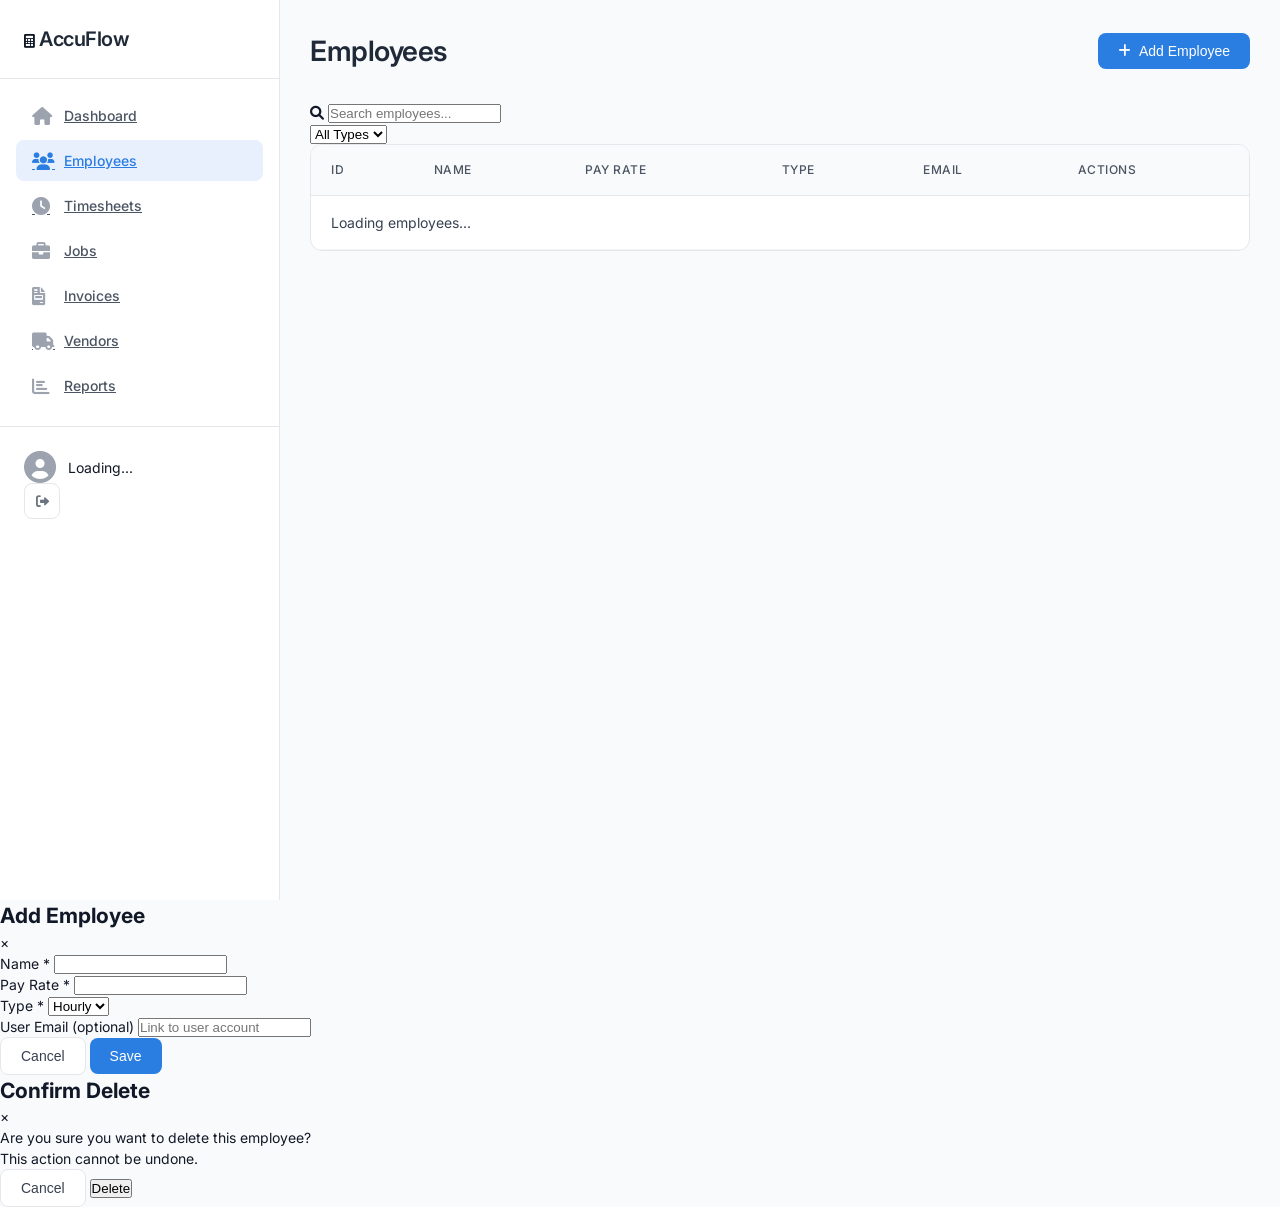
<file: api/pages/employees.html>
<!DOCTYPE html>
<html lang="en">
<head>
    <meta charset="UTF-8">
    <meta name="viewport" content="width=device-width, initial-scale=1.0">
    <title>Employees - AccuFlow</title>
    <link rel="stylesheet" href="../assets/css/style.css">
    <link rel="stylesheet" href="../assets/css/dashboard.css">
    <link href="https://fonts.googleapis.com/css2?family=Inter:wght@400;500;600;700&display=swap" rel="stylesheet">
    <link rel="stylesheet" href="https://cdnjs.cloudflare.com/ajax/libs/font-awesome/6.0.0/css/all.min.css">
</head>
<body>
    <div class="app-container">
        <!-- Sidebar Navigation -->
        <aside class="sidebar">
            <div class="logo">
                <i class="fas fa-calculator"></i>
                <span>AccuFlow</span>
            </div>
            
            <nav class="nav-menu">
                <a href="dashboard.html" class="nav-item">
                    <i class="fas fa-home"></i>
                    <span>Dashboard</span>
                </a>
                <a href="employees.html" class="nav-item active">
                    <i class="fas fa-users"></i>
                    <span>Employees</span>
                </a>
                <a href="timesheets.html" class="nav-item">
                    <i class="fas fa-clock"></i>
                    <span>Timesheets</span>
                </a>
                <a href="jobs.html" class="nav-item">
                    <i class="fas fa-briefcase"></i>
                    <span>Jobs</span>
                </a>
                <a href="invoices.html" class="nav-item">
                    <i class="fas fa-file-invoice"></i>
                    <span>Invoices</span>
                </a>
                <a href="vendors.html" class="nav-item">
                    <i class="fas fa-truck"></i>
                    <span>Vendors</span>
                </a>
                <a href="reports.html" class="nav-item">
                    <i class="fas fa-chart-bar"></i>
                    <span>Reports</span>
                </a>
            </nav>
            
            <div class="sidebar-footer">
                <div class="user-info">
                    <i class="fas fa-user-circle"></i>
                    <span id="userName">Loading...</span>
                </div>
                <button class="logout-btn" onclick="logout()">
                    <i class="fas fa-sign-out-alt"></i>
                </button>
            </div>
        </aside>
        
        <!-- Main Content -->
        <main class="main-content">
            <header class="content-header">
                <h1>Employees</h1>
                <button class="btn-primary" onclick="openAddEmployeeModal()">
                    <i class="fas fa-plus"></i> Add Employee
                </button>
            </header>
            
            <!-- Filters -->
            <div class="filters-bar">
                <div class="search-box">
                    <i class="fas fa-search"></i>
                    <input type="text" id="searchInput" placeholder="Search employees..." onkeyup="filterEmployees()">
                </div>
                <div class="filter-options">
                    <select id="typeFilter" onchange="filterEmployees()">
                        <option value="">All Types</option>
                        <option value="Hourly">Hourly</option>
                        <option value="Salary">Salary</option>
                    </select>
                </div>
            </div>
            
            <!-- Employees Table -->
            <div class="table-container">
                <table class="data-table" id="employeesTable">
                    <thead>
                        <tr>
                            <th>ID</th>
                            <th>Name</th>
                            <th>Pay Rate</th>
                            <th>Type</th>
                            <th>Email</th>
                            <th>Actions</th>
                        </tr>
                    </thead>
                    <tbody id="employeesTableBody">
                        <tr>
                            <td colspan="6" class="text-center">Loading employees...</td>
                        </tr>
                    </tbody>
                </table>
            </div>
        </main>
    </div>
    
    <!-- Add/Edit Employee Modal -->
    <div id="employeeModal" class="modal">
        <div class="modal-content">
            <div class="modal-header">
                <h2 id="modalTitle">Add Employee</h2>
                <span class="close" onclick="closeModal()">&times;</span>
            </div>
            <form id="employeeForm" onsubmit="saveEmployee(event)">
                <input type="hidden" id="employeeId">
                <div class="form-group">
                    <label for="name">Name *</label>
                    <input type="text" id="name" required>
                </div>
                <div class="form-group">
                    <label for="payRate">Pay Rate *</label>
                    <input type="number" id="payRate" step="0.01" required>
                </div>
                <div class="form-group">
                    <label for="type">Type *</label>
                    <select id="type" required>
                        <option value="Hourly">Hourly</option>
                        <option value="Salary">Salary</option>
                    </select>
                </div>
                <div class="form-group">
                    <label for="userEmail">User Email (optional)</label>
                    <input type="email" id="userEmail" placeholder="Link to user account">
                </div>
                <div class="modal-footer">
                    <button type="button" class="btn-secondary" onclick="closeModal()">Cancel</button>
                    <button type="submit" class="btn-primary">Save</button>
                </div>
            </form>
        </div>
    </div>
    
    <!-- Delete Confirmation Modal -->
    <div id="deleteModal" class="modal">
        <div class="modal-content modal-small">
            <div class="modal-header">
                <h2>Confirm Delete</h2>
                <span class="close" onclick="closeDeleteModal()">&times;</span>
            </div>
            <div class="modal-body">
                <p>Are you sure you want to delete this employee?</p>
                <p class="warning">This action cannot be undone.</p>
            </div>
            <div class="modal-footer">
                <button type="button" class="btn-secondary" onclick="closeDeleteModal()">Cancel</button>
                <button type="button" class="btn-danger" onclick="confirmDelete()">Delete</button>
            </div>
        </div>
    </div>
    
    <script src="../assets/js/api.js"></script>
    <script src="../assets/js/auth.js"></script>
    <script src="../assets/js/employees.js"></script>
</body>
</html>
</file>
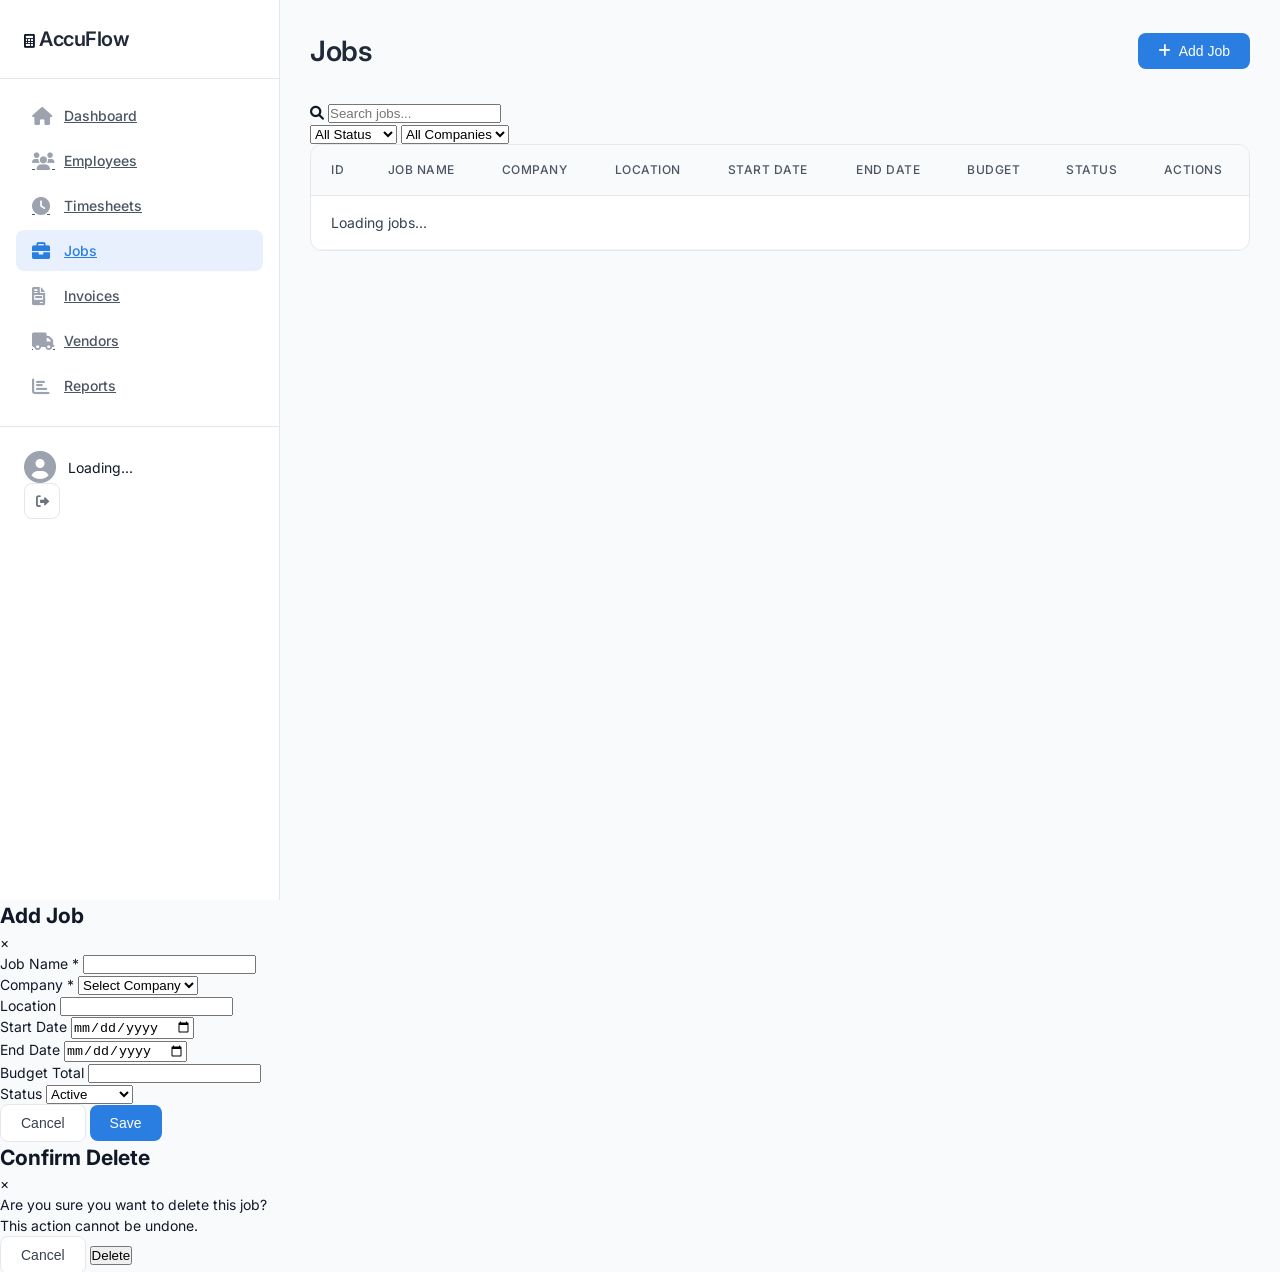
<file: api/pages/invoices.html>
<!DOCTYPE html>
<html lang="en">
<head>
    <meta charset="UTF-8">
    <meta name="viewport" content="width=device-width, initial-scale=1.0">
    <title>Jobs - AccuFlow</title>
    <link rel="stylesheet" href="../assets/css/style.css">
    <link rel="stylesheet" href="../assets/css/dashboard.css">
    <link href="https://fonts.googleapis.com/css2?family=Inter:wght@400;500;600;700&display=swap" rel="stylesheet">
    <link rel="stylesheet" href="https://cdnjs.cloudflare.com/ajax/libs/font-awesome/6.0.0/css/all.min.css">
</head>
<body>
    <div class="app-container">
        <!-- Sidebar Navigation -->
        <aside class="sidebar">
            <div class="logo">
                <i class="fas fa-calculator"></i>
                <span>AccuFlow</span>
            </div>
            
            <nav class="nav-menu">
                <a href="dashboard.html" class="nav-item">
                    <i class="fas fa-home"></i>
                    <span>Dashboard</span>
                </a>
                <a href="employees.html" class="nav-item">
                    <i class="fas fa-users"></i>
                    <span>Employees</span>
                </a>
                <a href="timesheets.html" class="nav-item">
                    <i class="fas fa-clock"></i>
                    <span>Timesheets</span>
                </a>
                <a href="jobs.html" class="nav-item active">
                    <i class="fas fa-briefcase"></i>
                    <span>Jobs</span>
                </a>
                <a href="invoices.html" class="nav-item">
                    <i class="fas fa-file-invoice"></i>
                    <span>Invoices</span>
                </a>
                <a href="vendors.html" class="nav-item">
                    <i class="fas fa-truck"></i>
                    <span>Vendors</span>
                </a>
                <a href="reports.html" class="nav-item">
                    <i class="fas fa-chart-bar"></i>
                    <span>Reports</span>
                </a>
            </nav>
            
            <div class="sidebar-footer">
                <div class="user-info">
                    <i class="fas fa-user-circle"></i>
                    <span id="userName">Loading...</span>
                </div>
                <button class="logout-btn" onclick="logout()">
                    <i class="fas fa-sign-out-alt"></i>
                </button>
            </div>
        </aside>
        
        <!-- Main Content -->
        <main class="main-content">
            <header class="content-header">
                <h1>Jobs</h1>
                <button class="btn-primary" onclick="openAddJobModal()">
                    <i class="fas fa-plus"></i> Add Job
                </button>
            </header>
            
            <!-- Filters -->
            <div class="filters-bar">
                <div class="search-box">
                    <i class="fas fa-search"></i>
                    <input type="text" id="searchInput" placeholder="Search jobs..." onkeyup="filterJobs()">
                </div>
                <div class="filter-options">
                    <select id="statusFilter" onchange="filterJobs()">
                        <option value="">All Status</option>
                        <option value="Active">Active</option>
                        <option value="Completed">Completed</option>
                        <option value="Retainage">Retainage</option>
                    </select>
                    <select id="companyFilter" onchange="filterJobs()">
                        <option value="">All Companies</option>
                    </select>
                </div>
            </div>
            
            <!-- Jobs Table -->
            <div class="table-container">
                <table class="data-table" id="jobsTable">
                    <thead>
                        <tr>
                            <th>ID</th>
                            <th>Job Name</th>
                            <th>Company</th>
                            <th>Location</th>
                            <th>Start Date</th>
                            <th>End Date</th>
                            <th>Budget</th>
                            <th>Status</th>
                            <th>Actions</th>
                        </tr>
                    </thead>
                    <tbody id="jobsTableBody">
                        <tr>
                            <td colspan="9" class="text-center">Loading jobs...</td>
                        </tr>
                    </tbody>
                </table>
            </div>
        </main>
    </div>
    
    <!-- Add/Edit Job Modal -->
    <div id="jobModal" class="modal">
        <div class="modal-content">
            <div class="modal-header">
                <h2 id="modalTitle">Add Job</h2>
                <span class="close" onclick="closeModal()">&times;</span>
            </div>
            <form id="jobForm" onsubmit="saveJob(event)">
                <input type="hidden" id="jobId">
                
                <div class="form-group">
                    <label for="jobName">Job Name *</label>
                    <input type="text" id="jobName" required>
                </div>
                
                <div class="form-group">
                    <label for="companyId">Company *</label>
                    <select id="companyId" required>
                        <option value="">Select Company</option>
                    </select>
                </div>
                
                <div class="form-group">
                    <label for="location">Location</label>
                    <input type="text" id="location">
                </div>
                
                <div class="form-row">
                    <div class="form-group">
                        <label for="startDate">Start Date</label>
                        <input type="date" id="startDate">
                    </div>
                    
                    <div class="form-group">
                        <label for="endDate">End Date</label>
                        <input type="date" id="endDate">
                    </div>
                </div>
                
                <div class="form-group">
                    <label for="budgetTotal">Budget Total</label>
                    <input type="number" id="budgetTotal" step="0.01" min="0">
                </div>
                
                <div class="form-group">
                    <label for="status">Status</label>
                    <select id="status">
                        <option value="Active">Active</option>
                        <option value="Completed">Completed</option>
                        <option value="Retainage">Retainage</option>
                    </select>
                </div>
                
                <div class="modal-footer">
                    <button type="button" class="btn-secondary" onclick="closeModal()">Cancel</button>
                    <button type="submit" class="btn-primary">Save</button>
                </div>
            </form>
        </div>
    </div>
    
    <!-- Delete Confirmation Modal -->
    <div id="deleteModal" class="modal">
        <div class="modal-content modal-small">
            <div class="modal-header">
                <h2>Confirm Delete</h2>
                <span class="close" onclick="closeDeleteModal()">&times;</span>
            </div>
            <div class="modal-body">
                <p>Are you sure you want to delete this job?</p>
                <p class="warning">This action cannot be undone.</p>
            </div>
            <div class="modal-footer">
                <button type="button" class="btn-secondary" onclick="closeDeleteModal()">Cancel</button>
                <button type="button" class="btn-danger" onclick="confirmDelete()">Delete</button>
            </div>
        </div>
    </div>
    
    <script src="../assets/js/api.js"></script>
    <script src="../assets/js/auth.js"></script>
    <script src="../assets/js/jobs.js"></script>
</body>
</html>
</file>
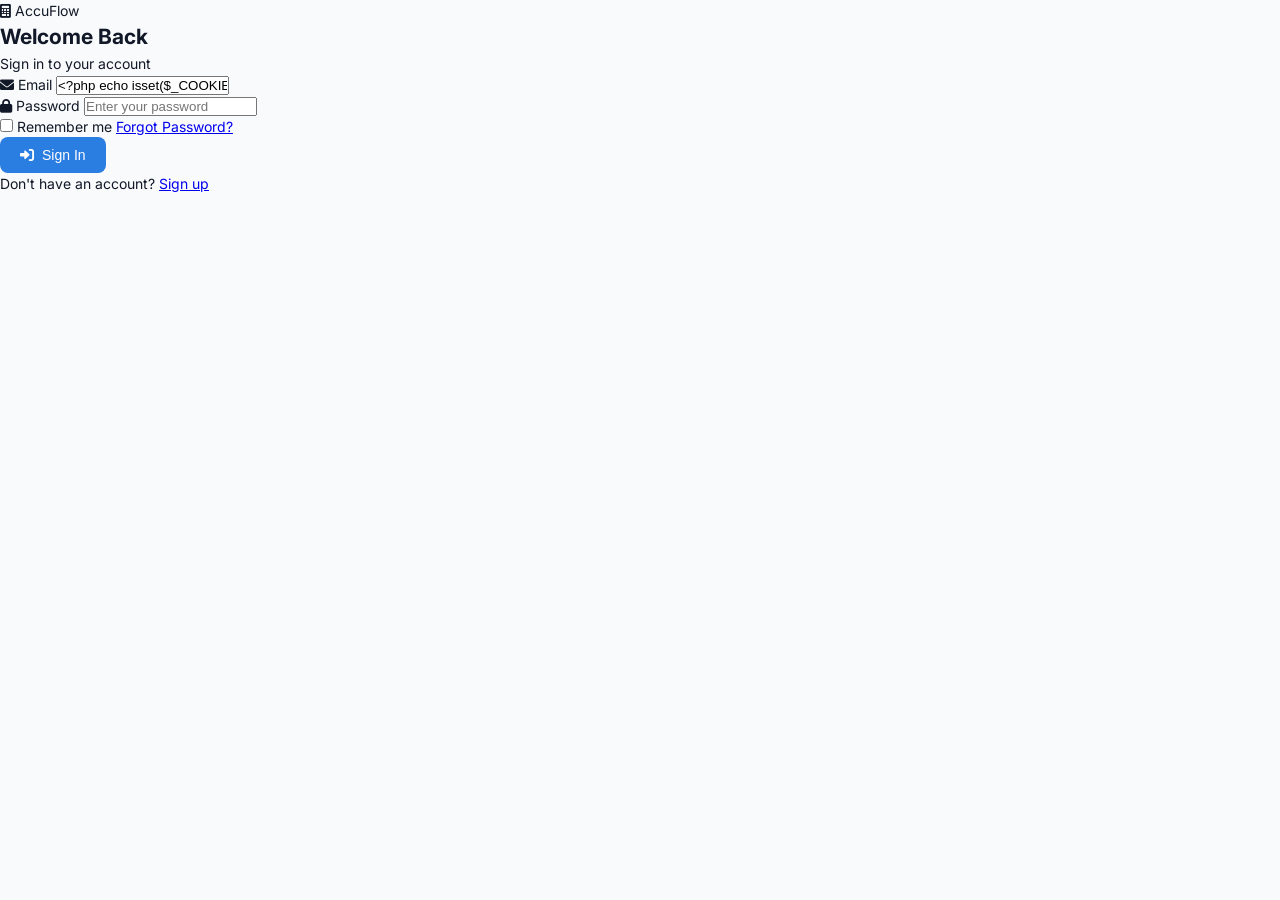
<file: api/pages/login.htm>
<!DOCTYPE html>
<html lang="en">
<head>
    <meta charset="UTF-8">
    <meta name="viewport" content="width=device-width, initial-scale=1.0">
    <title>Login - AccuFlow</title>
    <link rel="stylesheet" href="../assets/css/style.css">
    <link href="https://fonts.googleapis.com/css2?family=Inter:wght@400;500;600;700&display=swap" rel="stylesheet">
    <link rel="stylesheet" href="https://cdnjs.cloudflare.com/ajax/libs/font-awesome/6.0.0/css/all.min.css">
</head>
<body class="auth-body">
    <div class="auth-container">
        <div class="auth-card">
            <div class="auth-header">
                <div class="logo">
                    <i class="fas fa-calculator"></i>
                    <span>AccuFlow</span>
                </div>
                <h2>Welcome Back</h2>
                <p>Sign in to your account</p>
            </div>
            
            <form id="loginForm" class="auth-form">
                <div class="form-group">
                    <label for="email">
                        <i class="fas fa-envelope"></i>
                        Email
                    </label>
                    <input type="email" id="email" name="email" required placeholder="Enter your email"
                           value="<?php echo isset($_COOKIE['remember_email']) ? $_COOKIE['remember_email'] : ''; ?>">
                </div>
                
                <div class="form-group">
                    <label for="password">
                        <i class="fas fa-lock"></i>
                        Password
                    </label>
                    <input type="password" id="password" name="password" required placeholder="Enter your password">
                </div>
                
                <div class="form-options">
                    <label class="checkbox">
                        <input type="checkbox" name="remember">
                        <span>Remember me</span>
                    </label>
                    <a href="#" class="forgot-link">Forgot Password?</a>
                </div>
                
                <button type="submit" class="btn-primary btn-block">
                    <i class="fas fa-sign-in-alt"></i>
                    Sign In
                </button>
            </form>
            
            <div class="auth-footer">
                <p>Don't have an account? <a href="#" onclick="showRegister()">Sign up</a></p>
            </div>
        </div>
        
        <!-- Register Form (Hidden by default) -->
        <div class="auth-card" id="registerCard" style="display: none;">
            <div class="auth-header">
                <div class="logo">
                    <i class="fas fa-calculator"></i>
                    <span>AccuFlow</span>
                </div>
                <h2>Create Account</h2>
                <p>Start your free trial</p>
            </div>
            
            <form id="registerForm" class="auth-form">
                <div class="form-group">
                    <label for="reg-fullname">
                        <i class="fas fa-user"></i>
                        Full Name
                    </label>
                    <input type="text" id="reg-fullname" name="fullName" required placeholder="Enter your full name">
                </div>
                
                <div class="form-group">
                    <label for="reg-email">
                        <i class="fas fa-envelope"></i>
                        Email
                    </label>
                    <input type="email" id="reg-email" name="email" required placeholder="Enter your email">
                </div>
                
                <div class="form-group">
                    <label for="reg-password">
                        <i class="fas fa-lock"></i>
                        Password
                    </label>
                    <input type="password" id="reg-password" name="password" required placeholder="Create a password (min. 8 characters)">
                </div>
                
                <div class="form-group">
                    <label for="reg-role">
                        <i class="fas fa-briefcase"></i>
                        Role
                    </label>
                    <select id="reg-role" name="role">
                        <option value="employee">Employee</option>
                        <option value="accountant">Accountant</option>
                        <option value="manager">Manager</option>
                        <option value="admin">Admin</option>
                    </select>
                </div>
                
                <button type="submit" class="btn-primary btn-block">
                    <i class="fas fa-user-plus"></i>
                    Sign Up
                </button>
            </form>
            
            <div class="auth-footer">
                <p>Already have an account? <a href="#" onclick="showLogin()">Sign in</a></p>
            </div>
        </div>
    </div>
    
    <script src="../assets/js/api.js"></script>
    <script src="../assets/js/auth.js"></script>
</body>
</html>
</file>
<file: api/assets/css/style.css>
/* assets/css/style.css - Modern Zoho-inspired design */
* {
    margin: 0;
    padding: 0;
    box-sizing: border-box;
}

:root {
    --primary: #2a7de1;
    --primary-light: #e8f0fe;
    --primary-dark: #1a5cb0;
    --secondary: #6b7280;
    --success: #10b981;
    --success-light: #e6f7f0;
    --warning: #f59e0b;
    --warning-light: #fff4e5;
    --danger: #ef4444;
    --danger-light: #fee9e9;
    --info: #3b82f6;
    --info-light: #e5efff;
    
    --gray-50: #f9fafb;
    --gray-100: #f3f4f6;
    --gray-200: #e5e7eb;
    --gray-300: #d1d5db;
    --gray-400: #9ca3af;
    --gray-500: #6b7280;
    --gray-600: #4b5563;
    --gray-700: #374151;
    --gray-800: #1f2937;
    --gray-900: #111827;
    
    --sidebar-width: 280px;
    --header-height: 70px;
    --border-radius: 12px;
    --border-radius-sm: 8px;
    --box-shadow: 0 1px 3px rgba(0,0,0,0.1);
    --box-shadow-lg: 0 10px 25px -5px rgba(0,0,0,0.1);
    --transition: all 0.2s ease;
}

body {
    font-family: 'Inter', -apple-system, BlinkMacSystemFont, sans-serif;
    background: var(--gray-50);
    color: var(--gray-900);
    font-size: 14px;
    line-height: 1.5;
}

/* App Layout */
.app-container {
    display: flex;
    min-height: 100vh;
}

/* Modern Sidebar */
.sidebar {
    width: var(--sidebar-width);
    background: white;
    border-right: 1px solid var(--gray-200);
    position: fixed;
    height: 100vh;
    overflow-y: auto;
    box-shadow: none;
}

.sidebar .logo {
    padding: 24px;
    border-bottom: 1px solid var(--gray-200);
}

.sidebar .logo span {
    font-size: 20px;
    font-weight: 600;
    color: var(--gray-800);
    letter-spacing: -0.5px;
}

.sidebar .nav-menu {
    padding: 16px;
}

.sidebar .nav-item {
    display: flex;
    align-items: center;
    gap: 12px;
    padding: 10px 16px;
    color: var(--gray-600);
    border-radius: 8px;
    margin-bottom: 4px;
    font-weight: 500;
    transition: var(--transition);
}

.sidebar .nav-item i {
    width: 20px;
    font-size: 18px;
    color: var(--gray-400);
}

.sidebar .nav-item:hover {
    background: var(--gray-50);
    color: var(--gray-900);
}

.sidebar .nav-item:hover i {
    color: var(--primary);
}

.sidebar .nav-item.active {
    background: var(--primary-light);
    color: var(--primary);
}

.sidebar .nav-item.active i {
    color: var(--primary);
}

.sidebar-footer {
    padding: 24px;
    border-top: 1px solid var(--gray-200);
}

.user-info {
    display: flex;
    align-items: center;
    gap: 12px;
}

.user-info i {
    font-size: 32px;
    color: var(--gray-400);
}

.user-details {
    flex: 1;
}

.user-name {
    font-weight: 600;
    color: var(--gray-900);
}

.user-role {
    font-size: 12px;
    color: var(--gray-500);
}

.logout-btn {
    width: 36px;
    height: 36px;
    border-radius: 8px;
    border: 1px solid var(--gray-200);
    background: white;
    color: var(--gray-500);
    cursor: pointer;
    transition: var(--transition);
}

.logout-btn:hover {
    background: var(--danger-light);
    color: var(--danger);
    border-color: var(--danger);
}

/* Main Content */
.main-content {
    flex: 1;
    margin-left: var(--sidebar-width);
    padding: 30px;
}

/* Header */
.content-header {
    display: flex;
    justify-content: space-between;
    align-items: center;
    margin-bottom: 30px;
}

.content-header h1 {
    font-size: 28px;
    font-weight: 600;
    color: var(--gray-800);
    letter-spacing: -0.5px;
}

/* KPI Cards - Zoho Style */
.kpi-grid {
    display: grid;
    grid-template-columns: repeat(4, 1fr);
    gap: 20px;
    margin-bottom: 30px;
}

.kpi-card {
    background: white;
    border-radius: 12px;
    padding: 20px;
    border: 1px solid var(--gray-200);
    transition: var(--transition);
}

.kpi-card:hover {
    box-shadow: var(--box-shadow-lg);
    border-color: var(--primary-light);
}

.kpi-header {
    display: flex;
    justify-content: space-between;
    align-items: center;
    margin-bottom: 12px;
}

.kpi-header h3 {
    font-size: 14px;
    font-weight: 500;
    color: var(--gray-500);
    text-transform: uppercase;
    letter-spacing: 0.5px;
}

.kpi-icon {
    width: 36px;
    height: 36px;
    border-radius: 10px;
    display: flex;
    align-items: center;
    justify-content: center;
}

.kpi-icon.blue {
    background: var(--info-light);
    color: var(--info);
}

.kpi-icon.green {
    background: var(--success-light);
    color: var(--success);
}

.kpi-icon.purple {
    background: #f3e8ff;
    color: #8b5cf6;
}

.kpi-icon.orange {
    background: var(--warning-light);
    color: var(--warning);
}

.kpi-value {
    font-size: 28px;
    font-weight: 600;
    color: var(--gray-800);
    margin-bottom: 8px;
}

.kpi-footer {
    display: flex;
    align-items: center;
    gap: 8px;
    font-size: 13px;
}

.kpi-trend {
    padding: 4px 8px;
    border-radius: 20px;
    font-weight: 500;
}

.kpi-trend.positive {
    background: var(--success-light);
    color: var(--success);
}

.kpi-trend.negative {
    background: var(--danger-light);
    color: var(--danger);
}

/* Split Layout - Zoho Style */
.split-layout {
    display: grid;
    grid-template-columns: 1fr 1fr;
    gap: 20px;
    margin-bottom: 30px;
}

/* Cards */
.card {
    background: white;
    border-radius: 12px;
    border: 1px solid var(--gray-200);
    overflow: hidden;
}

.card-header {
    padding: 20px;
    border-bottom: 1px solid var(--gray-200);
    display: flex;
    justify-content: space-between;
    align-items: center;
}

.card-header h3 {
    font-size: 16px;
    font-weight: 600;
    color: var(--gray-800);
}

.card-body {
    padding: 20px;
}

/* Totals Cards */
.totals-card {
    background: linear-gradient(135deg, var(--primary) 0%, var(--primary-dark) 100%);
    color: white;
    padding: 24px;
    border-radius: 12px;
}

.totals-label {
    font-size: 13px;
    opacity: 0.9;
    margin-bottom: 8px;
    text-transform: uppercase;
    letter-spacing: 0.5px;
}

.totals-value {
    font-size: 32px;
    font-weight: 600;
    margin-bottom: 16px;
}

.totals-breakdown {
    display: flex;
    gap: 20px;
    padding-top: 16px;
    border-top: 1px solid rgba(255,255,255,0.2);
}

.breakdown-item {
    flex: 1;
}

.breakdown-label {
    font-size: 12px;
    opacity: 0.8;
    margin-bottom: 4px;
}

.breakdown-amount {
    font-weight: 600;
}

/* Cash Flow Chart */
.chart-container {
    background: white;
    border-radius: 12px;
    border: 1px solid var(--gray-200);
    padding: 20px;
    margin-bottom: 30px;
}

.chart-header {
    display: flex;
    justify-content: space-between;
    align-items: center;
    margin-bottom: 20px;
}

.chart-header h3 {
    font-size: 16px;
    font-weight: 600;
    color: var(--gray-800);
}

.chart-months {
    display: flex;
    justify-content: space-between;
    margin: 20px 0;
    color: var(--gray-500);
    font-size: 12px;
}

.chart-bars {
    display: flex;
    justify-content: space-between;
    align-items: flex-end;
    height: 200px;
    margin-bottom: 20px;
}

.bar-container {
    flex: 1;
    display: flex;
    flex-direction: column;
    align-items: center;
    gap: 8px;
}

.bar {
    width: 30px;
    background: var(--primary);
    border-radius: 6px 6px 0 0;
    transition: height 0.3s ease;
}

.bar.income {
    background: var(--success);
}

.bar.expense {
    background: var(--danger);
}

.bar-label {
    font-size: 11px;
    color: var(--gray-500);
}

.cash-flow-summary {
    display: flex;
    justify-content: space-between;
    padding: 20px;
    background: var(--gray-50);
    border-radius: 8px;
    margin-top: 20px;
}

.summary-item {
    text-align: center;
    flex: 1;
}

.summary-label {
    font-size: 12px;
    color: var(--gray-500);
    margin-bottom: 4px;
}

.summary-value {
    font-weight: 600;
    color: var(--gray-800);
}

/* Tables */
.table-container {
    background: white;
    border-radius: 12px;
    border: 1px solid var(--gray-200);
    overflow: hidden;
}

.data-table {
    width: 100%;
    border-collapse: collapse;
}

.data-table th {
    background: var(--gray-50);
    padding: 16px 20px;
    text-align: left;
    font-weight: 500;
    color: var(--gray-600);
    font-size: 12px;
    text-transform: uppercase;
    letter-spacing: 0.5px;
    border-bottom: 1px solid var(--gray-200);
}

.data-table td {
    padding: 16px 20px;
    border-bottom: 1px solid var(--gray-100);
    color: var(--gray-700);
}

.data-table tr:hover td {
    background: var(--gray-50);
}

/* Buttons */
.btn-primary, .btn-secondary {
    padding: 10px 20px;
    border-radius: 8px;
    font-weight: 500;
    font-size: 14px;
    cursor: pointer;
    transition: var(--transition);
    border: none;
    display: inline-flex;
    align-items: center;
    gap: 8px;
}

.btn-primary {
    background: var(--primary);
    color: white;
}

.btn-primary:hover {
    background: var(--primary-dark);
}

.btn-secondary {
    background: white;
    color: var(--gray-700);
    border: 1px solid var(--gray-200);
}

.btn-secondary:hover {
    background: var(--gray-50);
    border-color: var(--gray-300);
}

/* Badges */
.badge {
    padding: 4px 8px;
    border-radius: 20px;
    font-size: 12px;
    font-weight: 500;
}

.badge-success {
    background: var(--success-light);
    color: var(--success);
}

.badge-warning {
    background: var(--warning-light);
    color: var(--warning);
}

.badge-danger {
    background: var(--danger-light);
    color: var(--danger);
}

.badge-info {
    background: var(--info-light);
    color: var(--info);
}

/* Responsive */
@media (max-width: 1200px) {
    .kpi-grid {
        grid-template-columns: repeat(2, 1fr);
    }
}

@media (max-width: 768px) {
    .sidebar {
        transform: translateX(-100%);
    }
    
    .sidebar.show {
        transform: translateX(0);
    }
    
    .main-content {
        margin-left: 0;
    }
    
    .kpi-grid {
        grid-template-columns: 1fr;
    }
    
    .split-layout {
        grid-template-columns: 1fr;
    }
}
</file>
<file: api/assets/css/dashboard.css>
/* assets/css/dashboard.css */
/* Dashboard specific styles */

/* Welcome Banner */
.welcome-banner {
    background: linear-gradient(135deg, var(--primary-color), var(--primary-dark));
    color: white;
    padding: 30px;
    border-radius: var(--border-radius);
    margin-bottom: 30px;
    position: relative;
    overflow: hidden;
}

.welcome-banner::before {
    content: '';
    position: absolute;
    top: -50%;
    right: -50%;
    width: 200%;
    height: 200%;
    background: radial-gradient(circle, rgba(255,255,255,0.1) 0%, transparent 70%);
    animation: rotate 20s linear infinite;
}

@keyframes rotate {
    from { transform: rotate(0deg); }
    to { transform: rotate(360deg); }
}

.welcome-banner h2 {
    color: white;
    font-size: 28px;
    margin-bottom: 10px;
    position: relative;
}

.welcome-banner p {
    color: rgba(255,255,255,0.9);
    font-size: 16px;
    max-width: 600px;
    position: relative;
}

/* Quick Actions */
.quick-actions {
    display: grid;
    grid-template-columns: repeat(auto-fit, minmax(150px, 1fr));
    gap: 15px;
    margin-bottom: 30px;
}

.quick-action-btn {
    background: white;
    border: none;
    padding: 20px;
    border-radius: var(--border-radius);
    box-shadow: var(--box-shadow);
    cursor: pointer;
    transition: var(--transition);
    display: flex;
    flex-direction: column;
    align-items: center;
    gap: 10px;
    color: var(--gray-700);
}

.quick-action-btn:hover {
    transform: translateY(-5px);
    box-shadow: var(--box-shadow-lg);
    color: var(--primary-color);
}

.quick-action-btn i {
    font-size: 24px;
    color: var(--primary-color);
}

.quick-action-btn span {
    font-size: 14px;
    font-weight: 500;
}

/* Activity Timeline */
.activity-timeline {
    background: white;
    border-radius: var(--border-radius);
    padding: 20px;
    box-shadow: var(--box-shadow);
}

.timeline {
    position: relative;
    padding-left: 30px;
}

.timeline::before {
    content: '';
    position: absolute;
    left: 10px;
    top: 0;
    bottom: 0;
    width: 2px;
    background: var(--gray-200);
}

.timeline-item {
    position: relative;
    padding-bottom: 20px;
}

.timeline-item:last-child {
    padding-bottom: 0;
}

.timeline-marker {
    position: absolute;
    left: -30px;
    width: 20px;
    height: 20px;
    border-radius: 50%;
    background: white;
    border: 2px solid var(--primary-color);
    z-index: 1;
}

.timeline-marker.completed {
    border-color: var(--success-color);
}

.timeline-marker.warning {
    border-color: var(--warning-color);
}

.timeline-marker.danger {
    border-color: var(--danger-color);
}

.timeline-content {
    background: var(--gray-100);
    padding: 15px;
    border-radius: var(--border-radius-sm);
}

.timeline-content h4 {
    margin-bottom: 5px;
    font-size: 14px;
}

.timeline-content p {
    margin: 0;
    font-size: 12px;
    color: var(--gray-600);
}

.timeline-time {
    font-size: 11px;
    color: var(--gray-500);
    margin-top: 5px;
    display: block;
}

/* Expense Categories */
.expense-categories {
    display: grid;
    grid-template-columns: repeat(auto-fit, minmax(200px, 1fr));
    gap: 15px;
    margin-bottom: 30px;
}

.category-card {
    background: white;
    border-radius: var(--border-radius);
    padding: 15px;
    box-shadow: var(--box-shadow);
    transition: var(--transition);
}

.category-card:hover {
    transform: translateY(-3px);
    box-shadow: var(--box-shadow-lg);
}

.category-header {
    display: flex;
    justify-content: space-between;
    align-items: center;
    margin-bottom: 10px;
}

.category-name {
    font-weight: 600;
    color: var(--gray-700);
}

.category-percentage {
    color: var(--gray-500);
    font-size: 12px;
}

.progress-bar {
    width: 100%;
    height: 8px;
    background: var(--gray-200);
    border-radius: 4px;
    overflow: hidden;
    margin-bottom: 10px;
}

.progress-fill {
    height: 100%;
    background: linear-gradient(90deg, var(--primary-color), var(--primary-light));
    border-radius: 4px;
    transition: width 0.3s ease;
}

.category-amount {
    font-size: 18px;
    font-weight: 600;
    color: var(--gray-900);
}

/* Budget Overview */
.budget-overview {
    background: white;
    border-radius: var(--border-radius);
    padding: 20px;
    box-shadow: var(--box-shadow);
    margin-bottom: 30px;
}

.budget-header {
    display: flex;
    justify-content: space-between;
    align-items: center;
    margin-bottom: 20px;
}

.budget-header h3 {
    margin: 0;
}

.budget-total {
    text-align: right;
}

.budget-total .label {
    font-size: 12px;
    color: var(--gray-600);
    display: block;
}

.budget-total .value {
    font-size: 24px;
    font-weight: 700;
    color: var(--primary-color);
}

.budget-item {
    margin-bottom: 15px;
}

.budget-info {
    display: flex;
    justify-content: space-between;
    margin-bottom: 5px;
    font-size: 14px;
}

.budget-name {
    font-weight: 500;
}

.budget-numbers {
    color: var(--gray-600);
}

.budget-numbers .spent {
    color: var(--primary-color);
    font-weight: 600;
}

/* Cash Flow */
.cash-flow {
    background: white;
    border-radius: var(--border-radius);
    padding: 20px;
    box-shadow: var(--box-shadow);
}

.cash-flow-item {
    display: flex;
    justify-content: space-between;
    align-items: center;
    padding: 10px 0;
    border-bottom: 1px solid var(--gray-200);
}

.cash-flow-item:last-child {
    border-bottom: none;
}

.cash-flow-date {
    font-size: 12px;
    color: var(--gray-600);
}

.cash-flow-description {
    flex: 1;
    margin-left: 15px;
    font-weight: 500;
}

.cash-flow-amount {
    font-weight: 600;
}

.cash-flow-amount.positive {
    color: var(--success-color);
}

.cash-flow-amount.negative {
    color: var(--danger-color);
}

/* ML Insights Cards */
.ml-insight-card {
    background: linear-gradient(135deg, #667eea 0%, #764ba2 100%);
    color: white;
    padding: 20px;
    border-radius: var(--border-radius);
    margin-bottom: 15px;
}

.ml-insight-card h4 {
    color: white;
    font-size: 14px;
    margin-bottom: 10px;
    display: flex;
    align-items: center;
    gap: 8px;
}

.ml-insight-card .insight-value {
    font-size: 24px;
    font-weight: 700;
    margin-bottom: 5px;
}

.ml-insight-card .insight-label {
    font-size: 12px;
    opacity: 0.9;
}

/* Alert Cards */
.alert-card {
    background: white;
    border-left: 4px solid;
    padding: 15px;
    border-radius: var(--border-radius-sm);
    margin-bottom: 10px;
    box-shadow: var(--box-shadow);
}

.alert-card.warning {
    border-left-color: var(--warning-color);
}

.alert-card.danger {
    border-left-color: var(--danger-color);
}

.alert-card.success {
    border-left-color: var(--success-color);
}

.alert-card.info {
    border-left-color: var(--info-color);
}

.alert-title {
    font-weight: 600;
    margin-bottom: 5px;
}

.alert-message {
    font-size: 13px;
    color: var(--gray-600);
}

/* Data Grid */
.data-grid {
    display: grid;
    grid-template-columns: repeat(auto-fit, minmax(300px, 1fr));
    gap: 20px;
    margin-bottom: 30px;
}

/* Metric Cards */
.metric-card {
    background: white;
    border-radius: var(--border-radius);
    padding: 20px;
    box-shadow: var(--box-shadow);
    text-align: center;
    transition: var(--transition);
}

.metric-card:hover {
    transform: translateY(-5px);
    box-shadow: var(--box-shadow-lg);
}

.metric-icon {
    width: 60px;
    height: 60px;
    margin: 0 auto 15px;
    background: linear-gradient(135deg, var(--primary-light), var(--primary-color));
    border-radius: 50%;
    display: flex;
    align-items: center;
    justify-content: center;
    color: white;
    font-size: 24px;
}

.metric-value {
    font-size: 28px;
    font-weight: 700;
    color: var(--gray-900);
    margin-bottom: 5px;
}

.metric-label {
    font-size: 14px;
    color: var(--gray-600);
}

.metric-change {
    margin-top: 10px;
    font-size: 12px;
}

.metric-change.positive {
    color: var(--success-color);
}

.metric-change.negative {
    color: var(--danger-color);
}

/* Responsive Dashboard */
@media (max-width: 768px) {
    .quick-actions {
        grid-template-columns: repeat(2, 1fr);
    }
    
    .expense-categories {
        grid-template-columns: 1fr;
    }
    
    .data-grid {
        grid-template-columns: 1fr;
    }
    
    .welcome-banner h2 {
        font-size: 22px;
    }
    
    .welcome-banner p {
        font-size: 14px;
    }
}

/* Dark Mode Support */
@media (prefers-color-scheme: dark) {
    .quick-action-btn,
    .category-card,
    .budget-overview,
    .cash-flow,
    .alert-card,
    .metric-card {
        background: var(--gray-800);
        color: white;
    }
    
    .quick-action-btn i {
        color: var(--primary-light);
    }
    
    .quick-action-btn span {
        color: var(--gray-300);
    }
    
    .category-name,
    .budget-name,
    .cash-flow-description {
        color: var(--gray-300);
    }
    
    .timeline-content {
        background: var(--gray-700);
    }
    
    .timeline-content h4 {
        color: white;
    }
    
    .timeline-content p {
        color: var(--gray-400);
    }
}

/* Animation Classes */
.fade-in {
    animation: fadeIn 0.5s ease;
}

@keyframes fadeIn {
    from { opacity: 0; }
    to { opacity: 1; }
}

.slide-up {
    animation: slideUp 0.5s ease;
}

@keyframes slideUp {
    from {
        transform: translateY(20px);
        opacity: 0;
    }
    to {
        transform: translateY(0);
        opacity: 1;
    }
}

/* Tooltips */
.tooltip {
    position: relative;
    display: inline-block;
}

.tooltip .tooltip-text {
    visibility: hidden;
    width: 120px;
    background-color: var(--gray-900);
    color: white;
    text-align: center;
    padding: 5px;
    border-radius: 4px;
    position: absolute;
    z-index: 1;
    bottom: 125%;
    left: 50%;
    margin-left: -60px;
    opacity: 0;
    transition: opacity 0.3s;
}

.tooltip:hover .tooltip-text {
    visibility: visible;
    opacity: 1;
}

/* Custom Scrollbar for Dashboard */
.dashboard-scroll {
    max-height: 400px;
    overflow-y: auto;
    padding-right: 10px;
}

.dashboard-scroll::-webkit-scrollbar {
    width: 6px;
}

.dashboard-scroll::-webkit-scrollbar-track {
    background: var(--gray-200);
    border-radius: 3px;
}

.dashboard-scroll::-webkit-scrollbar-thumb {
    background: var(--gray-500);
    border-radius: 3px;
}

.dashboard-scroll::-webkit-scrollbar-thumb:hover {
    background: var(--gray-600);
}
</file>
